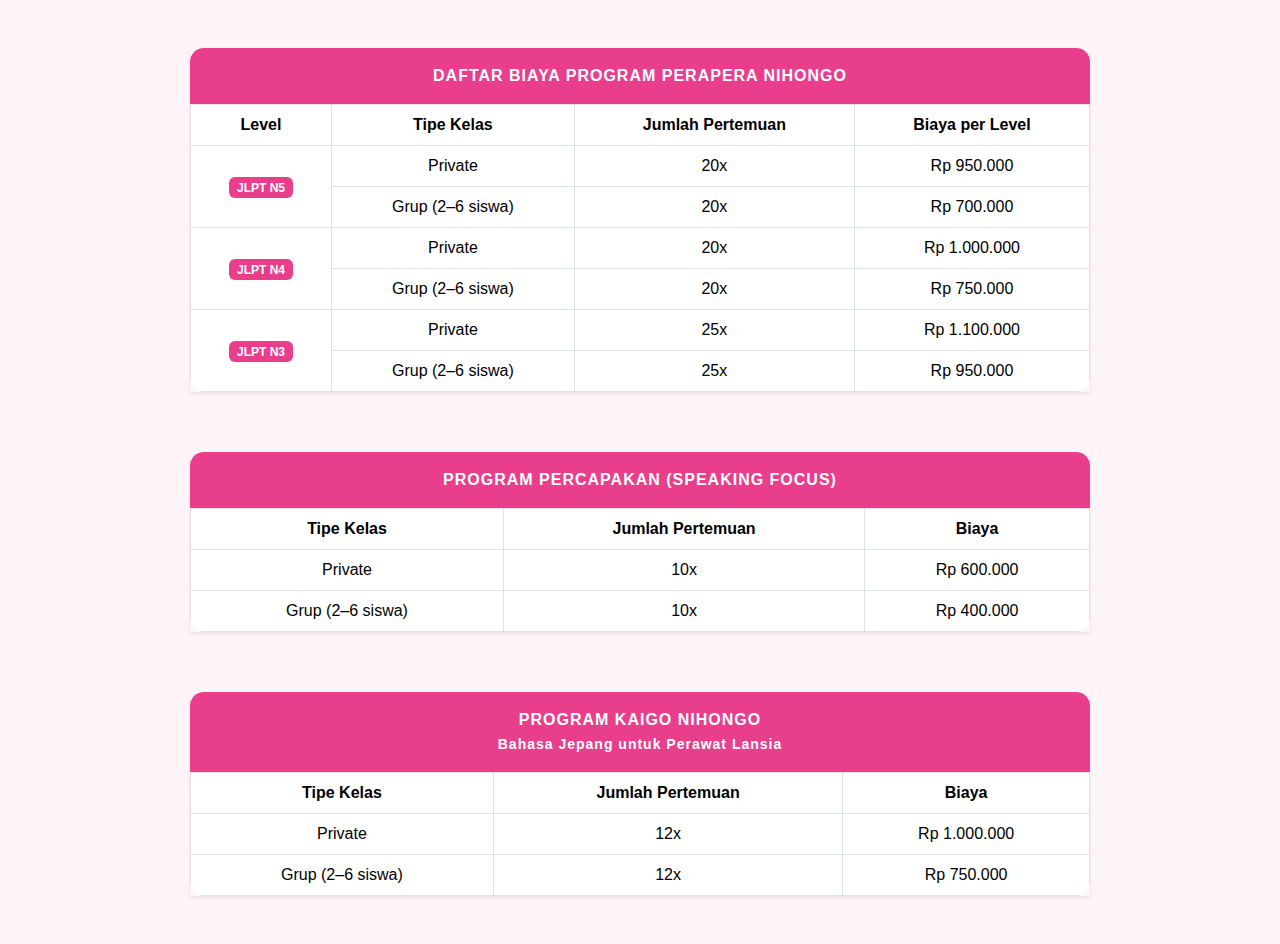
<file: tabel.html>
<!DOCTYPE html>
<html lang="id">
<head>
  <meta charset="UTF-8">
  <title>Daftar Biaya Program Perapera Nihongo</title>
  <link href="https://cdn.jsdelivr.net/npm/bootstrap@5.3.2/dist/css/bootstrap.min.css" rel="stylesheet">

  <style>
    :root {
      --pink-main: #e83e8c;
      --pink-soft: #fde2ee;
    }

    body {
      background-color: #fff5f9;
      font-family: "Segoe UI", sans-serif;
    }

    .table-wrapper {
      max-width: 900px;
      margin: auto;
    }

    .title-box {
      background: var(--pink-main);
      color: #fff;
      padding: 16px;
      border-radius: 14px 14px 0 0;
      text-align: center;
      font-weight: 600;
      letter-spacing: 1px;
    }

    .table {
      border-radius: 0 0 14px 14px;
      overflow: hidden;
    }

    thead {
      background-color: var(--pink-soft);
      color: #c2185b;
    }

    tbody tr {
      transition: all 0.25s ease;
      cursor: pointer;
    }

    tbody tr:hover {
      background-color: var(--pink-soft);
      transform: scale(1.01);
    }

    .badge-level {
      background-color: var(--pink-main);
    }

    .section-gap {
      margin-top: 60px;
    }
  </style>
</head>

<body>
<div class="container py-5">

  <!-- ================= JLPT ================= -->
  <div class="table-wrapper shadow-sm">
    <div class="title-box">
      DAFTAR BIAYA PROGRAM PERAPERA NIHONGO
    </div>

    <table class="table table-bordered text-center align-middle mb-0">
      <thead>
        <tr>
          <th>Level</th>
          <th>Tipe Kelas</th>
          <th>Jumlah Pertemuan</th>
          <th>Biaya per Level</th>
        </tr>
      </thead>
      <tbody>
        <tr>
          <td rowspan="2"><span class="badge badge-level">JLPT N5</span></td>
          <td>Private</td>
          <td>20x</td>
          <td>Rp 950.000</td>
        </tr>
        <tr>
          <td>Grup (2–6 siswa)</td>
          <td>20x</td>
          <td>Rp 700.000</td>
        </tr>

        <tr>
          <td rowspan="2"><span class="badge badge-level">JLPT N4</span></td>
          <td>Private</td>
          <td>20x</td>
          <td>Rp 1.000.000</td>
        </tr>
        <tr>
          <td>Grup (2–6 siswa)</td>
          <td>20x</td>
          <td>Rp 750.000</td>
        </tr>

        <tr>
          <td rowspan="2"><span class="badge badge-level">JLPT N3</span></td>
          <td>Private</td>
          <td>25x</td>
          <td>Rp 1.100.000</td>
        </tr>
        <tr>
          <td>Grup (2–6 siswa)</td>
          <td>25x</td>
          <td>Rp 950.000</td>
        </tr>
      </tbody>
    </table>
  </div>

  <!-- ================= SPEAKING ================= -->
  <div class="table-wrapper shadow-sm section-gap">
    <div class="title-box">
      PROGRAM PERCAPAKAN (SPEAKING FOCUS)
    </div>

    <table class="table table-bordered text-center align-middle mb-0">
      <thead>
        <tr>
          <th>Tipe Kelas</th>
          <th>Jumlah Pertemuan</th>
          <th>Biaya</th>
        </tr>
      </thead>
      <tbody>
        <tr>
          <td>Private</td>
          <td>10x</td>
          <td>Rp 600.000</td>
        </tr>
        <tr>
          <td>Grup (2–6 siswa)</td>
          <td>10x</td>
          <td>Rp 400.000</td>
        </tr>
      </tbody>
    </table>
  </div>

  <!-- ================= KAIGO ================= -->
  <div class="table-wrapper shadow-sm section-gap">
    <div class="title-box">
      PROGRAM KAIGO NIHONGO<br>
      <small style="font-size: 14px;">Bahasa Jepang untuk Perawat Lansia</small>
    </div>

    <table class="table table-bordered text-center align-middle mb-0">
      <thead>
        <tr>
          <th>Tipe Kelas</th>
          <th>Jumlah Pertemuan</th>
          <th>Biaya</th>
        </tr>
      </thead>
      <tbody>
        <tr>
          <td>Private</td>
          <td>12x</td>
          <td>Rp 1.000.000</td>
        </tr>
        <tr>
          <td>Grup (2–6 siswa)</td>
          <td>12x</td>
          <td>Rp 750.000</td>
        </tr>
      </tbody>
    </tab
</file>
